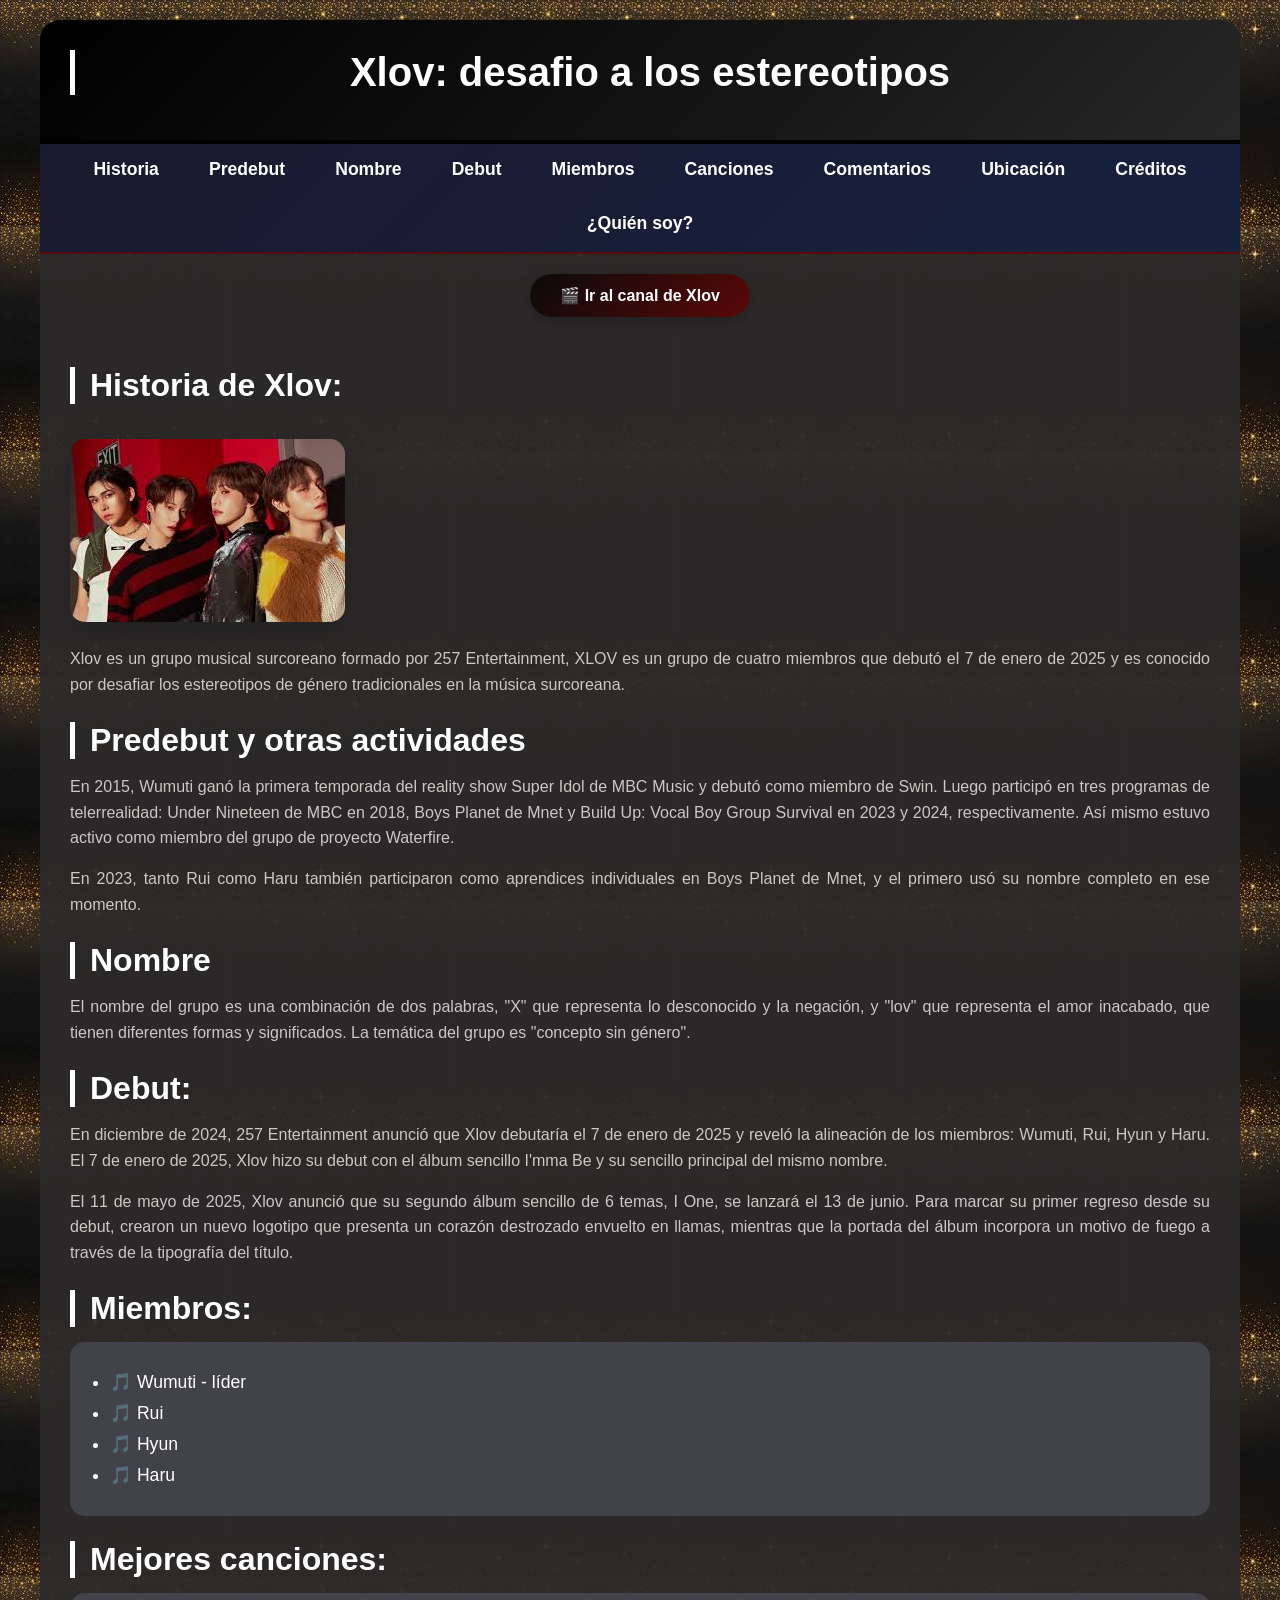
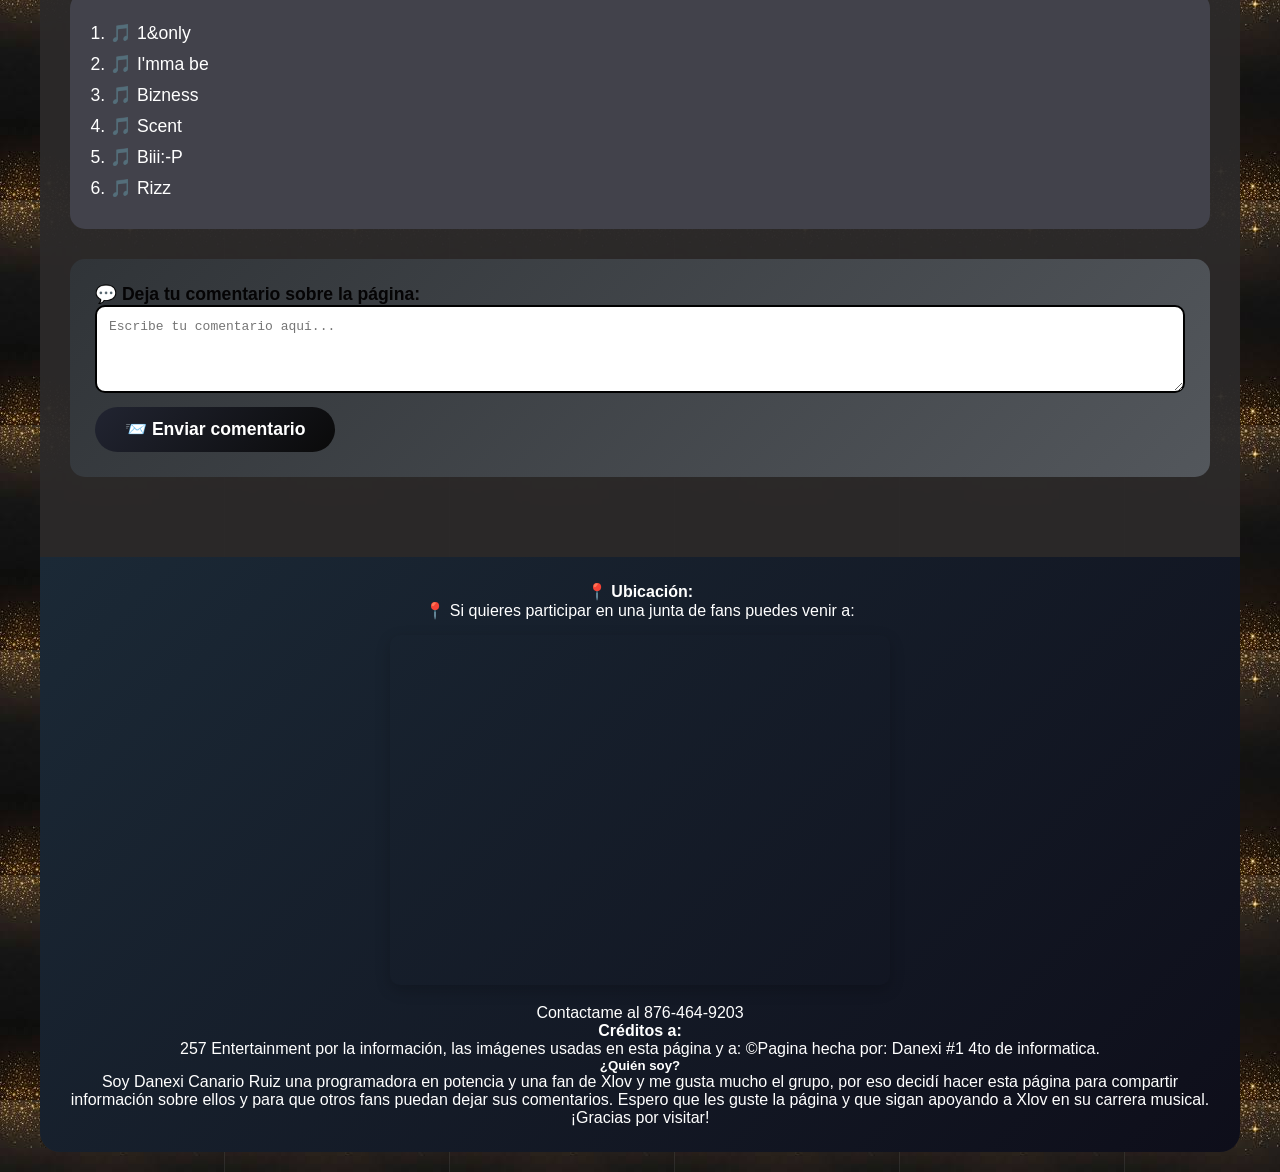
<file: index.html>
<!DOCTYPE html>
<html lang="es">
<head>
    <meta charset="UTF-8">
    <meta name="viewport" content="width=device-width, initial-scale=1.0">
    <title>Xlov: un desafio a los estereotipos</title>
    <link rel="icon" href="xlov image.jpg">
    <link rel="stylesheet" href="estilo.css">
    
</head>
<body>
    
<div class="container">
    <header> 
        <h1>Xlov: desafio a los estereotipos</h1>
    </header>
    <nav class="nav-bar">
        <ul>
            <li><a href="#historia"> Historia</a></li>
            <li><a href="#predebut"> Predebut</a></li>
            <li><a href="#nombre"> Nombre</a></li>
            <li><a href="#debut"> Debut</a></li>
            <li><a href="#miembros"> Miembros</a></li>
            <li><a href="#canciones"> Canciones</a></li>
            <li><a href="#comentarios"> Comentarios</a></li>
            <li><a href="#ubicacion"> Ubicación</a></li>
            <li><a href="#creditos"> Créditos</a></li>
            <li><a href="#quien-soy"> ¿Quién soy?</a></li>
        </ul>
    </nav>
    <div style="text-align: center;">
        <a href="https://www.youtube.com/@XLOV_official" class="channel-link" target="_blank">
            🎬 Ir al canal de Xlov
        </a>
    </div>
    
    <div class="content">
        <h1 id="historia">Historia de Xlov:</h1>
        <img src="xlov image 2.jpg" alt="Xlov">
        <p>Xlov es un grupo musical surcoreano formado por 257 Entertainment, XLOV es un grupo de cuatro miembros que debutó el 7 de enero de 2025 y es conocido por desafiar los estereotipos de género tradicionales en la música surcoreana.</p>
        
        <h1 id="predebut">Predebut y otras actividades</h1>
        <p>En 2015, Wumuti ganó la primera temporada del reality show Super Idol de MBC Music y debutó como miembro de Swin. Luego participó en tres programas de telerrealidad: Under Nineteen de MBC en 2018, Boys Planet de Mnet y Build Up: Vocal Boy Group Survival en 2023 y 2024, respectivamente. Así mismo estuvo activo como miembro del grupo de proyecto Waterfire.</p>
        <p>En 2023, tanto Rui como Haru también participaron como aprendices individuales en Boys Planet de Mnet, y el primero usó su nombre completo en ese momento.</p>

        <h1 id="nombre">Nombre</h1>
        <p>El nombre del grupo es una combinación de dos palabras, "X" que representa lo desconocido y la negación, y "lov" que representa el amor inacabado, que tienen diferentes formas y significados. La temática del grupo es "concepto sin género".</p>

        <h1 id="debut">Debut:</h1>
        <p>En diciembre de 2024, 257 Entertainment anunció que Xlov debutaría el 7 de enero de 2025 y reveló la alineación de los miembros: Wumuti, Rui, Hyun y Haru. El 7 de enero de 2025, Xlov hizo su debut con el álbum sencillo I'mma Be y su sencillo principal del mismo nombre.</p>
        <p>El 11 de mayo de 2025, Xlov anunció que su segundo álbum sencillo de 6 temas, I One, se lanzará el 13 de junio. Para marcar su primer regreso desde su debut, crearon un nuevo logotipo que presenta un corazón destrozado envuelto en llamas, mientras que la portada del álbum incorpora un motivo de fuego a través de la tipografía del título.</p>
        
        <h1 id="miembros">Miembros:</h1>
        <ul>
            <li>Wumuti - líder</li>
            <li>Rui</li>
            <li>Hyun</li>
            <li>Haru</li>
        </ul>
        
        <h1 id="canciones">Mejores canciones:</h1>
        <ol>
            <li>1&only</li>
            <li>I'mma be</li>
            <li>Bizness</li>
            <li>Scent</li>
            <li>Biii:-P</li>
            <li>Rizz</li>
        </ol>
        

        <div class="form-section"><id="comentarios"></i>
            <form id="commentForm">
                <label for="comentarios">💬 Deja tu comentario sobre la página:</label><br>
                <textarea id="comentarios" name="comentarios" rows="4" cols="50" placeholder="Escribe tu comentario aquí..."></textarea><br>
                <button type="submit" class="submit-btn">📨 Enviar comentario</button>
                <div id="errorMessage" class="error-message">
                    ⚠️ Por favor, escribe un comentario antes de enviar. No puede estar vacío 🥹.
                </div>
                <div id="successMessage" class="success-message">
                    ✅ ¡Comentario enviado con éxito! Gracias por tu opinión.
                </div>
            </form>
        </div>
    </div>

    
    <footer>
        <h4 id="ubicacion">📍 Ubicación:</h4>
        📍 Si quieres participar en una junta de fans puedes venir a:<br>
         
        <iframe src="https://www.google.com/maps/embed?pb=!1m18!1m12!1m3!1d3784.745212363824!2d-69.94072509009587!3d18.44987398255759!2m3!1f0!2f0!3f0!3m2!1i1024!2i768!4f13.1!3m3!1m2!1s0x8ea563ac55d10449%3A0x16c81545602c7de2!2sParque%20Mirador%20Sur%20Joaqu%C3%ADn%20Balaguer!5e0!3m2!1ses-419!2sdo!4v1774020039980!5m2!1ses-419!2sdo" width="500" height="350" style="border:0;" allowfullscreen="" loading="lazy"></iframe>
        <id="ubicacion"></id>
        <br> Contactame al 876-464-9203
        <br><h4 id="creditos">Créditos a:</h4> 257 Entertainment por la información, las imágenes usadas en esta página y a:
        <copyright> ©Pagina hecha por: Danexi #1 4to de informatica.</copyright>
        <h5 id="quien-soy">¿Quién soy?</h5>
        Soy Danexi Canario Ruiz una programadora en potencia y una fan de Xlov y me gusta mucho el grupo, por eso decidí hacer esta página para compartir información sobre ellos y para que otros fans puedan dejar sus comentarios. Espero que les guste la página y que sigan apoyando a Xlov en su carrera musical. ¡Gracias por visitar!
    </footer>
</div>
<link rel="scriptsheet" href="script.js">
<script>
    (function() {
    
        if (document.readyState === 'loading') {
            document.addEventListener('DOMContentLoaded', iniciarValidacion);
        } else {
            iniciarValidacion();
        }
        
        function iniciarValidacion() {
            
            const commentForm = document.getElementById('commentForm');
            const comentarioInput = document.getElementById('comentarios');
            const errorMessage = document.getElementById('errorMessage');
            const successMessage = document.getElementById('successMessage');
            
            if (!commentForm || !comentarioInput || !errorMessage || !successMessage) {
                console.error('No se encontraron los elementos necesarios');
                return;
            }
            
            console.log('Validación activada - Listo para funcionar');
            
            function mostrarError() {
                errorMessage.classList.add('show');
                successMessage.classList.remove('show');
                comentarioInput.style.borderColor = '#ff6b6b';
                comentarioInput.style.backgroundColor = '#2c1a1a';
                
                errorMessage.scrollIntoView({ behavior: 'smooth', block: 'center' });
                
                setTimeout(function() {
                    errorMessage.classList.remove('show');
                    comentarioInput.style.borderColor = '#000000';
                    comentarioInput.style.backgroundColor = '';
                }, 3000);
            }
            
            function mostrarExito() {
                successMessage.classList.add('show');
                errorMessage.classList.remove('show');
                comentarioInput.style.borderColor = '#4caf50';
                comentarioInput.style.backgroundColor = '#1a2c1a';
                
                comentarioInput.value = '';
                
                setTimeout(function() {
                    successMessage.classList.remove('show');
                    comentarioInput.style.borderColor = '#000000';
                    comentarioInput.style.backgroundColor = '';
                }, 3000);
            }
            
            commentForm.addEventListener('submit', function(event) {
                event.preventDefault();
                
                const comentario = comentarioInput.value.trim();
                
                if (comentario === "") {
                    mostrarError();
                    return false;
                }
                
                mostrarExito();
                console.log('Comentario enviado:', comentario);
                return true;
            });
            
            comentarioInput.addEventListener('input', function() {
                this.style.borderColor = '#000000';
                this.style.backgroundColor = '';
                errorMessage.classList.remove('show');
                successMessage.classList.remove('show');
            });
        }
    })();
</script>
</body>
</html>
</file>
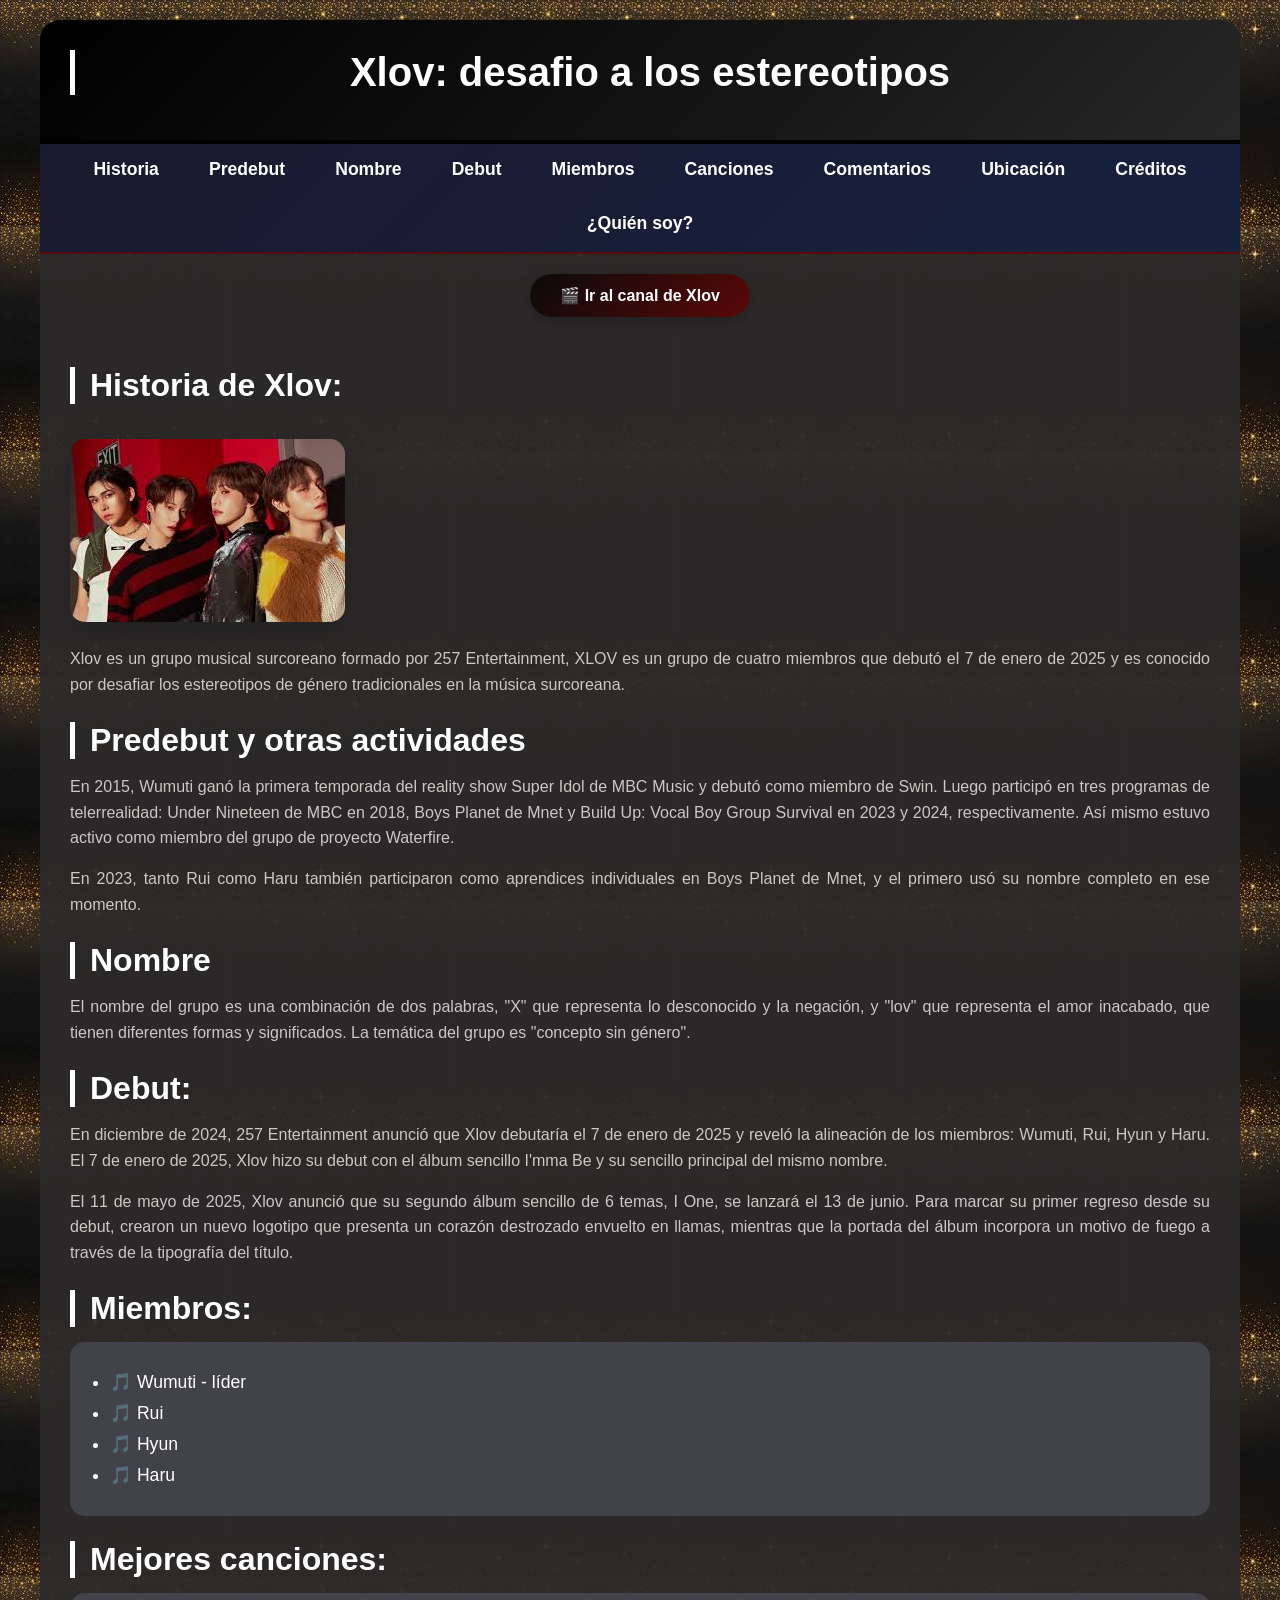
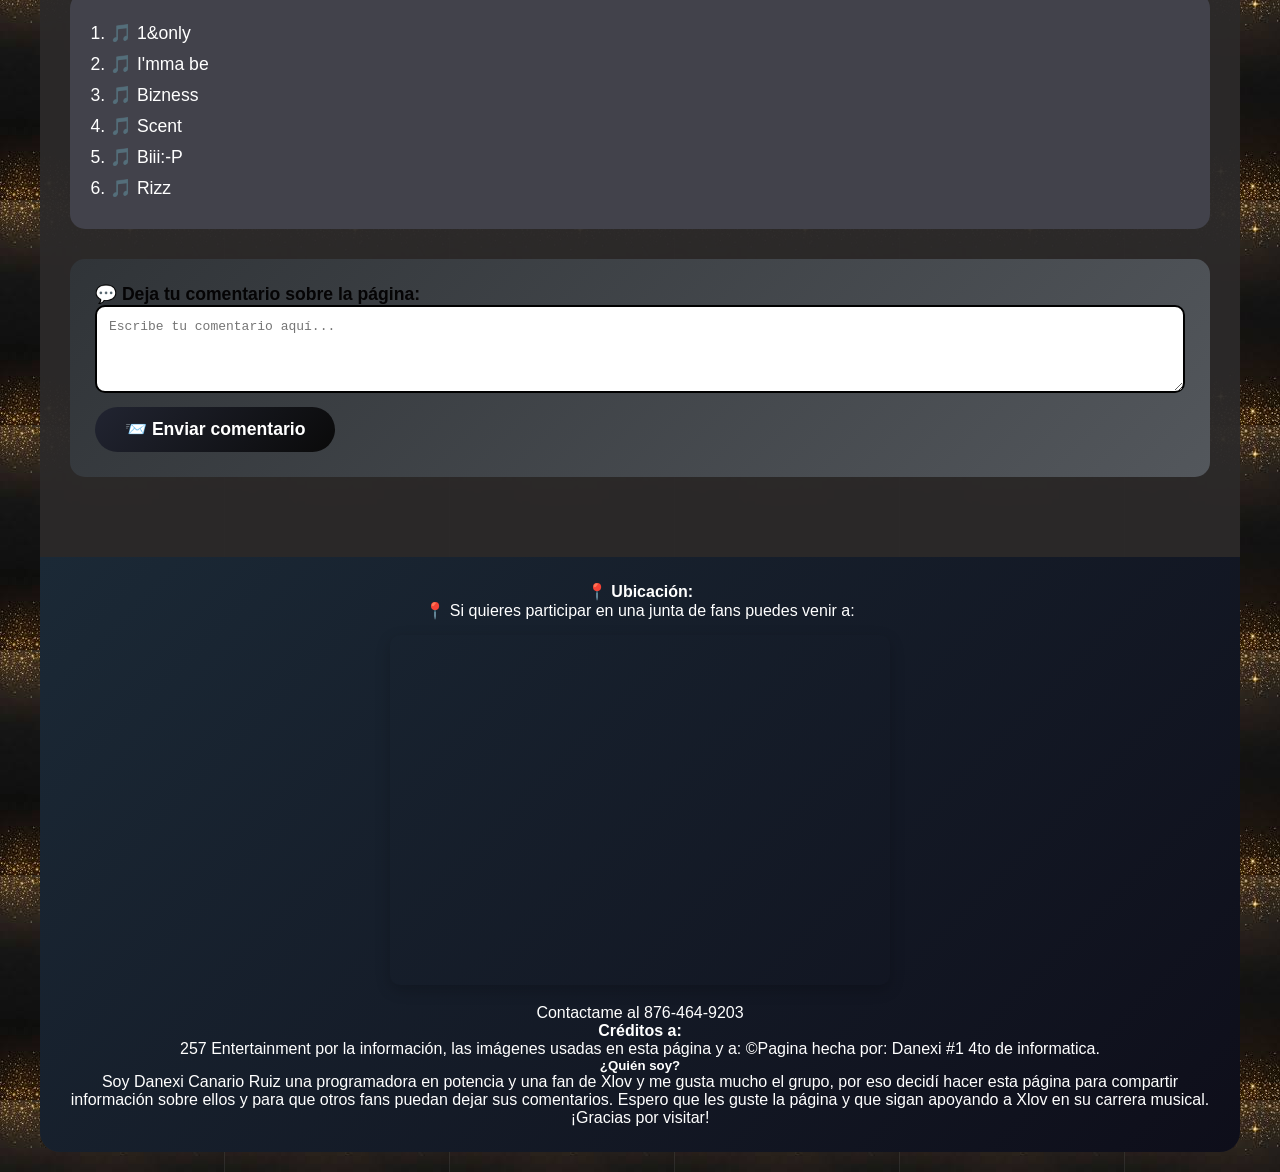
<file: index.html.html>
<!DOCTYPE html>
<html lang="es">
<head>
    <meta charset="UTF-8">
    <meta name="viewport" content="width=device-width, initial-scale=1.0">
    <title>Xlov: un desafio a los estereotipos</title>
    <link rel="icon" href="xlov image.jpg">
    <link rel="stylesheet" href="estilo.css">
    
</head>
<body>
    
<div class="container">
    <header> 
        <h1>Xlov: desafio a los estereotipos</h1>
    </header>
    <nav class="nav-bar">
        <ul>
            <li><a href="#historia"> Historia</a></li>
            <li><a href="#predebut"> Predebut</a></li>
            <li><a href="#nombre"> Nombre</a></li>
            <li><a href="#debut"> Debut</a></li>
            <li><a href="#miembros"> Miembros</a></li>
            <li><a href="#canciones"> Canciones</a></li>
            <li><a href="#comentarios"> Comentarios</a></li>
            <li><a href="#ubicacion"> Ubicación</a></li>
            <li><a href="#creditos"> Créditos</a></li>
            <li><a href="#quien-soy"> ¿Quién soy?</a></li>
        </ul>
    </nav>
    <div style="text-align: center;">
        <a href="https://www.youtube.com/@XLOV_official" class="channel-link" target="_blank">
            🎬 Ir al canal de Xlov
        </a>
    </div>
    
    <div class="content">
        <h1 id="historia">Historia de Xlov:</h1>
        <img src="xlov image 2.jpg" alt="Xlov">
        <p>Xlov es un grupo musical surcoreano formado por 257 Entertainment, XLOV es un grupo de cuatro miembros que debutó el 7 de enero de 2025 y es conocido por desafiar los estereotipos de género tradicionales en la música surcoreana.</p>
        
        <h1 id="predebut">Predebut y otras actividades</h1>
        <p>En 2015, Wumuti ganó la primera temporada del reality show Super Idol de MBC Music y debutó como miembro de Swin. Luego participó en tres programas de telerrealidad: Under Nineteen de MBC en 2018, Boys Planet de Mnet y Build Up: Vocal Boy Group Survival en 2023 y 2024, respectivamente. Así mismo estuvo activo como miembro del grupo de proyecto Waterfire.</p>
        <p>En 2023, tanto Rui como Haru también participaron como aprendices individuales en Boys Planet de Mnet, y el primero usó su nombre completo en ese momento.</p>

        <h1 id="nombre">Nombre</h1>
        <p>El nombre del grupo es una combinación de dos palabras, "X" que representa lo desconocido y la negación, y "lov" que representa el amor inacabado, que tienen diferentes formas y significados. La temática del grupo es "concepto sin género".</p>

        <h1 id="debut">Debut:</h1>
        <p>En diciembre de 2024, 257 Entertainment anunció que Xlov debutaría el 7 de enero de 2025 y reveló la alineación de los miembros: Wumuti, Rui, Hyun y Haru. El 7 de enero de 2025, Xlov hizo su debut con el álbum sencillo I'mma Be y su sencillo principal del mismo nombre.</p>
        <p>El 11 de mayo de 2025, Xlov anunció que su segundo álbum sencillo de 6 temas, I One, se lanzará el 13 de junio. Para marcar su primer regreso desde su debut, crearon un nuevo logotipo que presenta un corazón destrozado envuelto en llamas, mientras que la portada del álbum incorpora un motivo de fuego a través de la tipografía del título.</p>
        
        <h1 id="miembros">Miembros:</h1>
        <ul>
            <li>Wumuti - líder</li>
            <li>Rui</li>
            <li>Hyun</li>
            <li>Haru</li>
        </ul>
        
        <h1 id="canciones">Mejores canciones:</h1>
        <ol>
            <li>1&only</li>
            <li>I'mma be</li>
            <li>Bizness</li>
            <li>Scent</li>
            <li>Biii:-P</li>
            <li>Rizz</li>
        </ol>
        

        <div class="form-section"><id="comentarios"></i>
            <form id="commentForm">
                <label for="comentarios">💬 Deja tu comentario sobre la página:</label><br>
                <textarea id="comentarios" name="comentarios" rows="4" cols="50" placeholder="Escribe tu comentario aquí..."></textarea><br>
                <button type="submit" class="submit-btn">📨 Enviar comentario</button>
                <div id="errorMessage" class="error-message">
                    ⚠️ Por favor, escribe un comentario antes de enviar. No puede estar vacío 🥹.
                </div>
                <div id="successMessage" class="success-message">
                    ✅ ¡Comentario enviado con éxito! Gracias por tu opinión.
                </div>
            </form>
        </div>
    </div>

    
    <footer>
        <h4 id="ubicacion">📍 Ubicación:</h4>
        📍 Si quieres participar en una junta de fans puedes venir a:<br>
         
        <iframe src="https://www.google.com/maps/embed?pb=!1m18!1m12!1m3!1d3784.745212363824!2d-69.94072509009587!3d18.44987398255759!2m3!1f0!2f0!3f0!3m2!1i1024!2i768!4f13.1!3m3!1m2!1s0x8ea563ac55d10449%3A0x16c81545602c7de2!2sParque%20Mirador%20Sur%20Joaqu%C3%ADn%20Balaguer!5e0!3m2!1ses-419!2sdo!4v1774020039980!5m2!1ses-419!2sdo" width="500" height="350" style="border:0;" allowfullscreen="" loading="lazy"></iframe>
        <id="ubicacion"></id>
        <br> Contactame al 876-464-9203
        <br><h4 id="creditos">Créditos a:</h4> 257 Entertainment por la información, las imágenes usadas en esta página y a:
        <copyright> ©Pagina hecha por: Danexi #1 4to de informatica.</copyright>
        <h5 id="quien-soy">¿Quién soy?</h5>
        Soy Danexi Canario Ruiz una programadora en potencia y una fan de Xlov y me gusta mucho el grupo, por eso decidí hacer esta página para compartir información sobre ellos y para que otros fans puedan dejar sus comentarios. Espero que les guste la página y que sigan apoyando a Xlov en su carrera musical. ¡Gracias por visitar!
    </footer>
</div>
<link rel="scriptsheet" href="script.js">
<script>
    (function() {
    
        if (document.readyState === 'loading') {
            document.addEventListener('DOMContentLoaded', iniciarValidacion);
        } else {
            iniciarValidacion();
        }
        
        function iniciarValidacion() {
            
            const commentForm = document.getElementById('commentForm');
            const comentarioInput = document.getElementById('comentarios');
            const errorMessage = document.getElementById('errorMessage');
            const successMessage = document.getElementById('successMessage');
            
            if (!commentForm || !comentarioInput || !errorMessage || !successMessage) {
                console.error('No se encontraron los elementos necesarios');
                return;
            }
            
            console.log('Validación activada - Listo para funcionar');
            
            function mostrarError() {
                errorMessage.classList.add('show');
                successMessage.classList.remove('show');
                comentarioInput.style.borderColor = '#ff6b6b';
                comentarioInput.style.backgroundColor = '#2c1a1a';
                
                errorMessage.scrollIntoView({ behavior: 'smooth', block: 'center' });
                
                setTimeout(function() {
                    errorMessage.classList.remove('show');
                    comentarioInput.style.borderColor = '#000000';
                    comentarioInput.style.backgroundColor = '';
                }, 3000);
            }
            
            function mostrarExito() {
                successMessage.classList.add('show');
                errorMessage.classList.remove('show');
                comentarioInput.style.borderColor = '#4caf50';
                comentarioInput.style.backgroundColor = '#1a2c1a';
                
                comentarioInput.value = '';
                
                setTimeout(function() {
                    successMessage.classList.remove('show');
                    comentarioInput.style.borderColor = '#000000';
                    comentarioInput.style.backgroundColor = '';
                }, 3000);
            }
            
            commentForm.addEventListener('submit', function(event) {
                event.preventDefault();
                
                const comentario = comentarioInput.value.trim();
                
                if (comentario === "") {
                    mostrarError();
                    return false;
                }
                
                mostrarExito();
                console.log('Comentario enviado:', comentario);
                return true;
            });
            
            comentarioInput.addEventListener('input', function() {
                this.style.borderColor = '#000000';
                this.style.backgroundColor = '';
                errorMessage.classList.remove('show');
                successMessage.classList.remove('show');
            });
        }
    })();
</script>
</body>
</html>
</file>
<file: estilo.css>
* {
            margin: 0;
            padding: 0;
            box-sizing: border-box;
        }

        body {
            font-family: 'Segoe UI', Tahoma, Geneva, Verdana, sans-serif;
            background-image: url('fondo.jpg');
            min-height: 100vh;
            padding: 20px;
        }

        .container {
            max-width: 1200px;
            margin: 0 auto;
            background: rgba(44, 42, 42, 0.95);
            border-radius: 20px;
            overflow: hidden;
        }

        @keyframes fadeIn {
            from {
                opacity: 0;
                transform: translateY(-20px);
            }
            to {
                opacity: 1;
                transform: translateY(0);
            }
        }

        header {
            background: linear-gradient(135deg, #000000, #111111, #272727);
            padding: 30px;
            text-align: center;
            border-bottom: 4px solid #000000;
        }

        header h1 {
            color: rgb(255, 255, 255);
            font-size: 2.5em;
        }
         .nav-bar {
            background: linear-gradient(135deg, #1a1a2e, #16213e);
            padding: 0;
            border-bottom: 2px solid #5a0808;
        }

        .nav-bar ul {
            list-style: none;
            display: flex;
            justify-content: center;
            flex-wrap: wrap;
            margin: 0;
            padding: 0;
            background: transparent;
        }

        .nav-bar li {
            margin: 0;
            padding: 0;
            background: transparent;
        }

        .nav-bar li:before {
            content: "";
            display: none;
        }

        .nav-bar a {
            display: block;
            padding: 15px 25px;
            color: white;
            text-decoration: none;
            font-weight: bold;
            transition: all 0.3s ease;
            border-bottom: 3px solid transparent;
        }

        .nav-bar a:hover {
            background: rgba(90, 8, 8, 0.5);
            border-bottom-color: #5a0808;
            transform: translateY(-2px);
        }

        @keyframes pulse {
            0%, 100% {
                transform: scale(1);
            }
            50% {
                transform: scale(1.02);
            }
        }

        .channel-link {
            display: inline-block;
            margin: 20px;
            padding: 12px 30px;
            background: linear-gradient(135deg, #0a0a0a, #5a0808);
            color: white;
            text-decoration: none;
            border-radius: 50px;
            font-weight: bold;
            transition: transform 0.3s, box-shadow 0.3s;
            box-shadow: 0 4px 15px rgba(0, 0, 0, 0.2);
        }

        .channel-link:hover {
            transform: translateY(-3px);
            box-shadow: 0 8px 25px rgba(0, 0, 0, 0.3);
        }

        .content {
            padding: 30px;
        }

        h1, h2 {
            color: #ffffff;
            margin-top: 25px;
            margin-bottom: 15px;
            border-left: 5px solid #ffffff;
            padding-left: 15px;
        }

        h1:first-of-type {
            margin-top: 0;
        }

        p {
            color: #cfc6c6;
            line-height: 1.6;
            margin-bottom: 15px;
            text-align: justify;
        }

        img {
            max-width: 100%;
            height: auto;
            border-radius: 15px;
            box-shadow: 0 10px 30px rgba(0, 0, 0, 0.2);
            margin: 20px 0;
        }


        ul {
            background: #42424b;
            padding: 20px 20px 20px 40px;
            border-radius: 15px;
            margin: 15px 0;
        }
        ol {
            background: #42424b;
            padding: 20px 20px 20px 40px;
            border-radius: 15px;
            margin: 15px 0;
        }

        li {
            margin: 10px 0;
            color: #ffffff;
            font-size: 1.1em;
        }

        li:before {
            content: "🎵 ";
        }

        video {
            display: block;
            margin: 20px auto;
            border-radius: 15px;
            box-shadow: 0 10px 30px rgba(0, 0, 0, 0.2);
            transition: transform 0.3s;
        }

        video:hover {
            transform: scale(1.02);
        }

        .form-section {
            background: linear-gradient(135deg, #303438 0%, #53575c 100%);
            padding: 25px;
            border-radius: 15px;
            margin: 30px 0;
        }

        label {
            font-weight: bold;
            color: #050405;
            font-size: 1.1em;
        }

        textarea {
            width: 100%;
            padding: 12px;
            border: 2px solid #000000;
            border-radius: 10px;
            font-size: 1em;
            resize: vertical;
        }

        textarea:focus {
            outline: none;
            border-color: #3f2f2f;
        }

        .submit-btn {
            background: linear-gradient(135deg, #212431 0%, #0a0a0a 100%);
            color: rgb(255, 255, 255);
            padding: 12px 30px;
            border: none;
            border-radius: 50px;
            font-size: 1.1em;
            font-weight: bold;
            cursor: pointer;
            margin-top: 10px;
        }

        .submit-btn:hover {
            transform: translateY(-2px);
            box-shadow: 0 5px 20px rgba(0, 0, 0, 0.3);
        }

        .error-message {
            color: #d8d2d2;
            font-size: 0.9em;
            margin-top: 10px;
            padding: 10px;
            background: #1d1919;
            border-radius: 8px;
            display: none;
        }

        .error-message.show {
            display: block;
            animation: shake 0.5s ease-in-out;
        }

        @keyframes shake {
            0%, 100% { transform: translateX(0); }
            25% { transform: translateX(-5px); }
            75% { transform: translateX(5px); }
        }

        .success-message {
            color: #112014;
            font-size: 1em;
            margin-top: 10px;
            padding: 10px;
            background: #465c4b;
            border-radius: 8px;
            display: none;
        }

        .success-message.show {
            display: block;
            animation: slideIn 0.5s ease-out;
        }

        @keyframes slideIn {
            from {
                opacity: 0;
                transform: translateY(-10px);
            }
            to {
                opacity: 1;
                transform: translateY(0);
            }
        }


        footer {
            background: linear-gradient(135deg, #1b2936, #0e0e1a);
            color: white;
            padding: 25px;
            text-align: center;
            margin-top: 20px;
        }

        iframe {
            border-radius: 10px;
            margin: 15px 0;
            box-shadow: 0 5px 15px rgba(0, 0, 0, 0.2);
        }

        @media (max-width: 768px) {
            header h1 {
                font-size: 1.5em;
            }
            
            .content {
                padding: 20px;
            }
            
            iframe {
                width: 100%;
                height: 250px;
            }
            
            video {
                width: 100%;
                height: auto;
            }
        }
</file>
